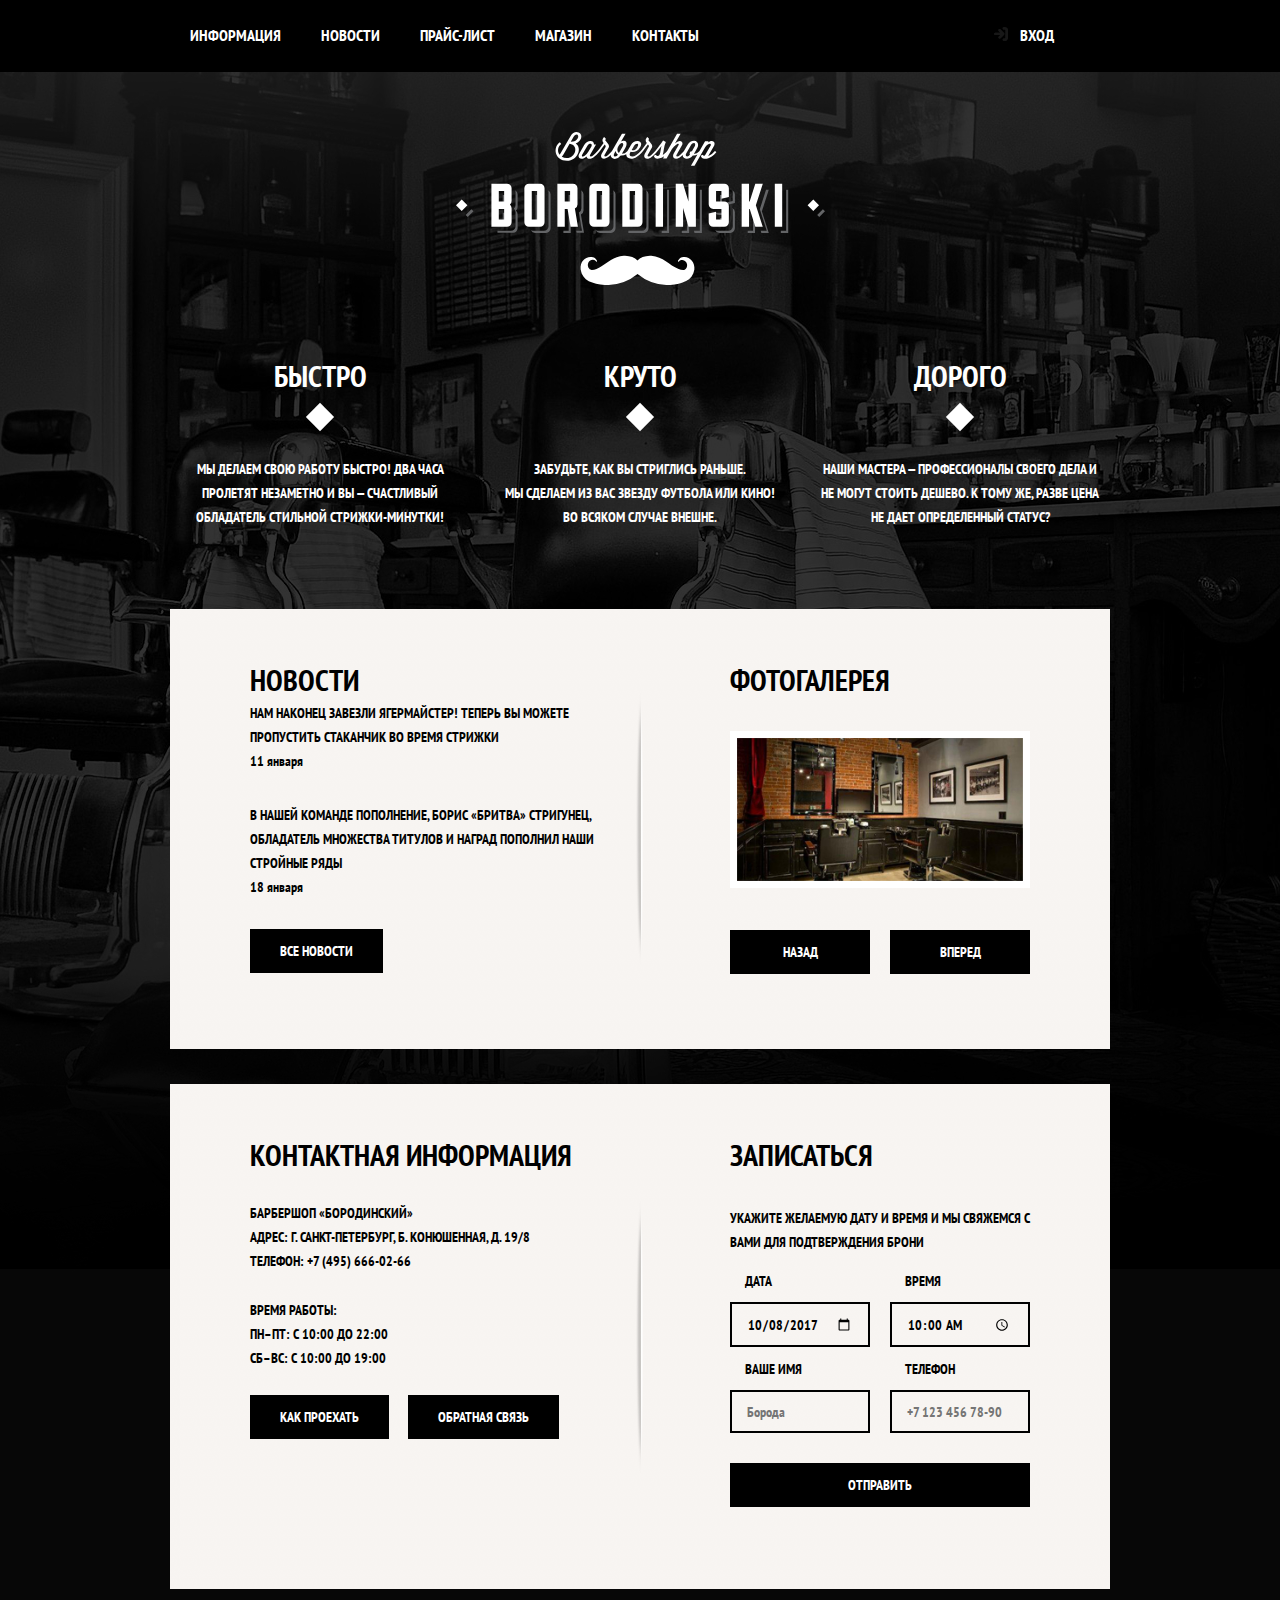
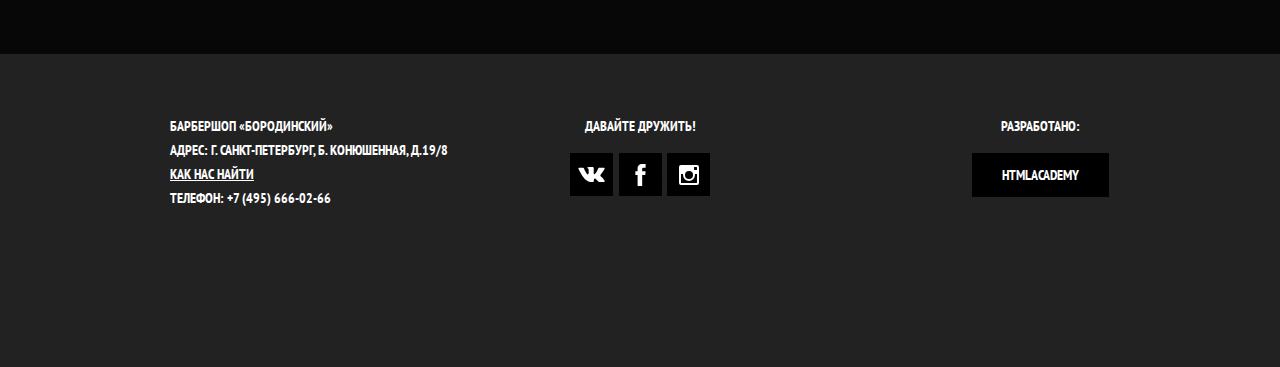
<file: index.html>
<!DOCTYPE html>
<html xmlns="http://www.w3.org/1999/xhtml" xml:lang="ru" lang="ru">
	<head>
		<meta charset="utf-8">
		<link rel="preconnect" href="https://fonts.googleapis.com"> 
 		<link rel="preconnect" href="https://fonts.gstatic.com" crossorigin> 
 		<link href="https://fonts.googleapis.com/css2?family=PT+Sans+Narrow:wght@700&display=swap" rel="stylesheet"> 
		<link rel="stylesheet" type="text/css" href="css/normalize-min.css">
		<link rel="stylesheet" type="text/css" href="css/style-min.css">
		<title>Барбершоп Бородинский</title>
	</head>
	<body>

		<header class="main-header">
			<nav class="main-navigation">
				<a class="main-header-logo">
					<img class="logo" src="img/svg/index-logo.svg" width="369" height="153">
				</a>
				<div class="main-navigation-wrapper">
					<div class="container">
						<ul class="page-navigation">
							<li><a href="info.html">Информация</a></li>
							<li><a href="news.html">Новости</a></li>
							<li><a href="price.html">Прайс-лист</a></li>
							<li><a href="shop.html">Магазин</a></li>
							<li><a href="contacts.html">Контакты</a></li>
						</ul>
						<ul class="user-navigation">
							<li><a class="login-link" href="login.html">Вход</a></li>
						</ul>
					</div>
				</div>
			</nav>
		</header>

		<main class="container">
			<h1 class="visually-hidden">Барбершоп &laquo;Бородинский&raquo;</h1>

			<section class="advantages">
				<h2 class="visually-hidden">Преимущества</h2>
				<ul class="advantages-list">
					<li class="advantages-item">
						<h3>Быстро</h3>
						<p>
							Мы делаем свою работу быстро! Два часа <br>пролетят незаметно и вы — счастливый <br>обладатель стильной стрижки-минутки!
						</p>
					</li>
					<li class="advantages-item">
						<h3>Круто</h3>
						<p>
							Забудьте, как вы стриглись раньше. <br>Мы сделаем из вас звезду футбола или кино! <br>Во всяком случае внешне.
						</p>
					</li>
					<li class="advantages-item">
						<h3>Дорого</h3>
						<p>
							Наши мастера — профессионалы своего дела и <br>не могут стоить дешево. К тому же, разве цена <br>не дает определенный статус?
						</p>
					</li>
				</ul>
			</section>
			
			<div class="index-columns">
				<section class="news">
					<h2>Новости</h2>
					<ul class="news-list">
						<li class="news-item">
							<p>
								Нам наконец завезли Ягермайстер! Теперь вы можете пропустить стаканчик во время стрижки
							</p>
							<time datetime="2022-01-11">11 января</time>
						</li>
						<li class="news-item">
							<p>
								В нашей команде пополнение, Борис &laquo;Бритва&raquo; Стригунец, обладатель множества титулов и наград пополнил наши стройные ряды
							</p>
							<time datetime="2022-01-18">18 января</time>
						</li>
					</ul>
					<a href="news.html" class="button">Все новости</a>
				</section>

				<section class="gallery">
					<h2>Фотогалерея</h2>
					<div class="gallery-container">
						<figure class="gallery-figure">
							<a href="#">
								<img class="gallery-img" src="img/photo.jpg" width="286" height="164" alt="Интерьер">
							</a>
						</figure>
						<button class="button gallery-button gallery-button-back" type="button">Назад</button>
						<button class="button gallery-button gallery-button-next" type="button">Вперед</button>
					</div>
				</section>
			</div>

			<div class="index-columns">
				<section class="contacts">
					<h2>Контактная информация</h2>
					<p>
						Барбершоп &laquo;Бородинский&raquo;<br />
						Адрес: г. Санкт-Петербург, Б. Конюшенная, д. 19/8<br />
						Телефон: +7 (495) 666-02-66
					</p>
					<p>
						Время работы:<br />
						Пн–Пт: с 10:00 до 22:00<br />
						Сб–Вс: с 10:00 до 19:00
					</p>
					<a class="button contacts-map" href="map.html">Как проехать</a>
					<a class="button contacts-contacts" href="contacts.html">Обратная связь</a>
				</section>

				<section class="enroll">
					<h2>Записаться</h2>
					<p class="enroll-info">
						Укажите желаемую дату и время и мы свяжемся с вами для подтверждения брони
					</p>
					<form action="https://echo.htmlacademy.ru" method="post">
						<div class="enroll-item">
							<label for="date-input">Дата</label>
								<input id="date-input" type="date" value="2017-10-08">
						</div>
						<div class="enroll-item">
							<label for="time-input">Время</label>
								<input id="time-input" type="time" value="10:00">
						</div>
						<div class="enroll-item">
							<label for="name-input">Ваше имя</label>
								<input id="name-input" type="text" placeholder="Борода">
						</div>
						<div class="enroll-item">
							<label for="tel-input">Телефон</label>
								<input id="tel-input" type="tel" placeholder="+7 123 456 78-90">
						</div>
						<button class="button enroll-button" type="submit">Отправить</button>
					</form>
				</section>
			</div>
			
		</main>

		<footer>
			<div class="container">
				<p class="footer-contacts">
					Барбершоп &laquo;Бородинский&raquo;<br>
					Адрес: г. Санкт-Петербург, Б. Конюшенная, д.19/8<br>
					<a href="map.html">Как нас найти</a><br>
					Телефон: +7 (495) 666-02-66
				</p>

				<div class="footer-social">
					<p>Давайте дружить!</p>
					<ul>
						<li><a class="social-button" href="#"><span class="visually-hidden">Вконтакте</span><svg xmlns="http://www.w3.org/2000/svg" width="27" height="15" viewBox="0 0 26.14 14.91"><path d="M26 13.47l-.09-.17a13.55 13.55 0 0 0-2.6-3q-.87-.83-1.1-1.12A1 1 0 0 1 22 8a10.27 10.27 0 0 1 1.22-1.78l.88-1.16q2.35-3.13 2-4L26 .94a.8.8 0 0 0-.4-.22 2.14 2.14 0 0 0-.87 0h-3.92a.51.51 0 0 0-.27 0h-.3a.6.6 0 0 0-.15.14.93.93 0 0 0-.14.24 22.22 22.22 0 0 1-1.46 3.06q-.5.84-.93 1.46a7 7 0 0 1-.71.91 4.94 4.94 0 0 1-.52.47q-.23.18-.35.15l-.23-.05a.9.9 0 0 1-.31-.33 1.49 1.49 0 0 1-.16-.53V1.6a3.14 3.14 0 0 0 0-.62 2.12 2.12 0 0 0-.14-.44.73.73 0 0 0-.28-.33 1.57 1.57 0 0 0-.46-.18A9 9 0 0 0 12.57 0a8.93 8.93 0 0 0-3.25.33 1.83 1.83 0 0 0-.52.41q-.25.3-.07.33a1.67 1.67 0 0 1 1.16.59l.08.16a2.6 2.6 0 0 1 .19.63 6.32 6.32 0 0 1 .12 1 10.59 10.59 0 0 1 0 1.7q-.07.71-.13 1.1a2.21 2.21 0 0 1-.18.64 2.69 2.69 0 0 1-.16.3l-.07.07a1 1 0 0 1-.37.07.86.86 0 0 1-.46-.19 3.27 3.27 0 0 1-.56-.52 7 7 0 0 1-.66-.93q-.37-.6-.76-1.42l-.22-.39q-.2-.38-.56-1.11t-.62-1.43A.9.9 0 0 0 5.2.9h-.07a.93.93 0 0 0-.22-.16A1.44 1.44 0 0 0 4.6.65L.87.68A1 1 0 0 0 .1.94L0 1a.44.44 0 0 0 0 .22 1.08 1.08 0 0 0 .08.37Q.9 3.53 1.86 5.31t1.66 2.87Q4.23 9.27 5 10.24t1 1.24l.37.41.34.33a8.06 8.06 0 0 0 1 .78 16.34 16.34 0 0 0 1.4.9 7.6 7.6 0 0 0 1.79.72 6.19 6.19 0 0 0 2 .22h1.57a1.08 1.08 0 0 0 .72-.3l.05-.07a.9.9 0 0 0 .1-.25 1.38 1.38 0 0 0 0-.37 4.48 4.48 0 0 1 .09-1.05 2.77 2.77 0 0 1 .23-.71 1.74 1.74 0 0 1 .29-.4 1.19 1.19 0 0 1 .23-.2h.11a.86.86 0 0 1 .77.21 4.52 4.52 0 0 1 .83.79q.39.47.93 1.05a6.41 6.41 0 0 0 1 .87l.27.16a3.31 3.31 0 0 0 .71.3 1.53 1.53 0 0 0 .76.07l3.48-.05a1.58 1.58 0 0 0 .8-.17.68.68 0 0 0 .34-.37 1.06 1.06 0 0 0 0-.46 1.71 1.71 0 0 0-.1-.36z" fill="#fff"/></svg></a></li>
						<li><a class="social-button" href="#"><span class="visually-hidden">Фейсбук</span><svg xmlns="http://www.w3.org/2000/svg" width="19" height="22" viewBox="0 0 10.15 21.74"><path d="M3.34 1.12A4.77 4.77 0 0 1 6.53 0h3.61v3.81H7.81a1.07 1.07 0 0 0-1.09.83v2.55h3.42c-.08 1.23-.24 2.45-.41 3.67h-3v10.87H2.21V10.86H0V7.21h2.19V3.66a3.83 3.83 0 0 1 1.15-2.54z" fill="#fff"/></svg></a></li>
						<li><a class="social-button" href="#"><span class="visually-hidden">Инстаграм</span><svg xmlns="http://www.w3.org/2000/svg" width="20" height="20" viewBox="0 0 20 20"><path d="M18 0H2a2 2 0 0 0-2 2v16a2 2 0 0 0 2 2h16a2 2 0 0 0 2-2V2a2 2 0 0 0-2-2zm-8 6a4 4 0 1 1-4 4 4 4 0 0 1 4-4zM2.5 18a.47.47 0 0 1-.5-.5V9h2.1a3.4 3.4 0 0 0-.1 1 6 6 0 1 0 12 0 3.4 3.4 0 0 0-.1-1H18v8.5a.47.47 0 0 1-.5.5zM18 4.5a.47.47 0 0 1-.5.5h-2a.47.47 0 0 1-.5-.5v-2a.47.47 0 0 1 .5-.5h2a.47.47 0 0 1 .5.5z" fill="#fff"/></svg></a></li>
					</ul>
				</div>

				<div class="footer-dev">
					<p>Разработано:</p>
					<a class="button" href="https://htmlacademy.ru">HTMLAcademy</a>
				</div>
			</div>
		</footer>

		<section class="modal modal-login">
			<button class="modal-close" type="button"><span class="visually-hidden">Закрыть</span></button>
			<h2>Личный кабинет</h2>
			<p class="modal-login-description">Введите пожалуйста свой логин и пароль.</p>
			<form class="login-form" action="https://echo.htmlacademy.ru" method="post">
				<p>
					<label class="visually-hidden" for="user-login">Логин</label>
					<input class="login-icon-user" type="text" name="login" id="user-login" placeholder="example@mail.ru">
				</p>
				<p>
					<label class="visually-hidden" for="user-password">Пароль</label>
					<input class="login-icon-password" type="password" name="password" id="user-password" placeholder="********">
				</p>
				<p class="login-help">
					<label class="login-checkbox-container"><input class="visually-hidden" type="checkbox" name="login-checkbox">
					<span class="checkbox-indicator"></span>запомните меня</label>
					<a class="restore" href="#">я забыл пароль!</a>
				</p>
				<button class="button" type="submit" name="submit">Войти</button>
			</form>
		</section>

		<section class="modal modal-map">
			<button class="modal-close" type="button"><span class="visually-hidden">Закрыть</span></button>
			<h2 class="visually-hidden">Как до нас добраться</h2>
			<iframe src="https://www.google.com/maps/embed?pb=!1m18!1m12!1m3!1d594.1906669860894!2d30.32260136364019!3d59.938593364547486!2m3!1f0!2f0!3f0!3m2!1i1024!2i768!4f13.1!3m3!1m2!1s0x4696310fca5ba729%3A0xea9c53d4493c879f!2z0JHQvtC70YzRiNCw0Y8g0JrQvtC90Y7RiNC10L3QvdCw0Y8g0YPQuy4sIDE5LCDQodCw0L3QutGCLdCf0LXRgtC10YDQsdGD0YDQsywgMTkxMTg2!5e0!3m2!1sru!2sru!4v1653017342931!5m2!1sru!2sru" width="780" height="568" style="border:0;" allowfullscreen="" loading="lazy" referrerpolicy="no-referrer-when-downgrade"></iframe>
			<img class="map" src="img/map.png" width="780" height="568" alt="Офис компании по адресу ул. Большая Конюшенная 19/8, Санкт-Петербург">
		</section>
		<script src="js/login-min.js"></script>
		<script src="js/map-min.js"></script>
	</body>
</html>
</file>
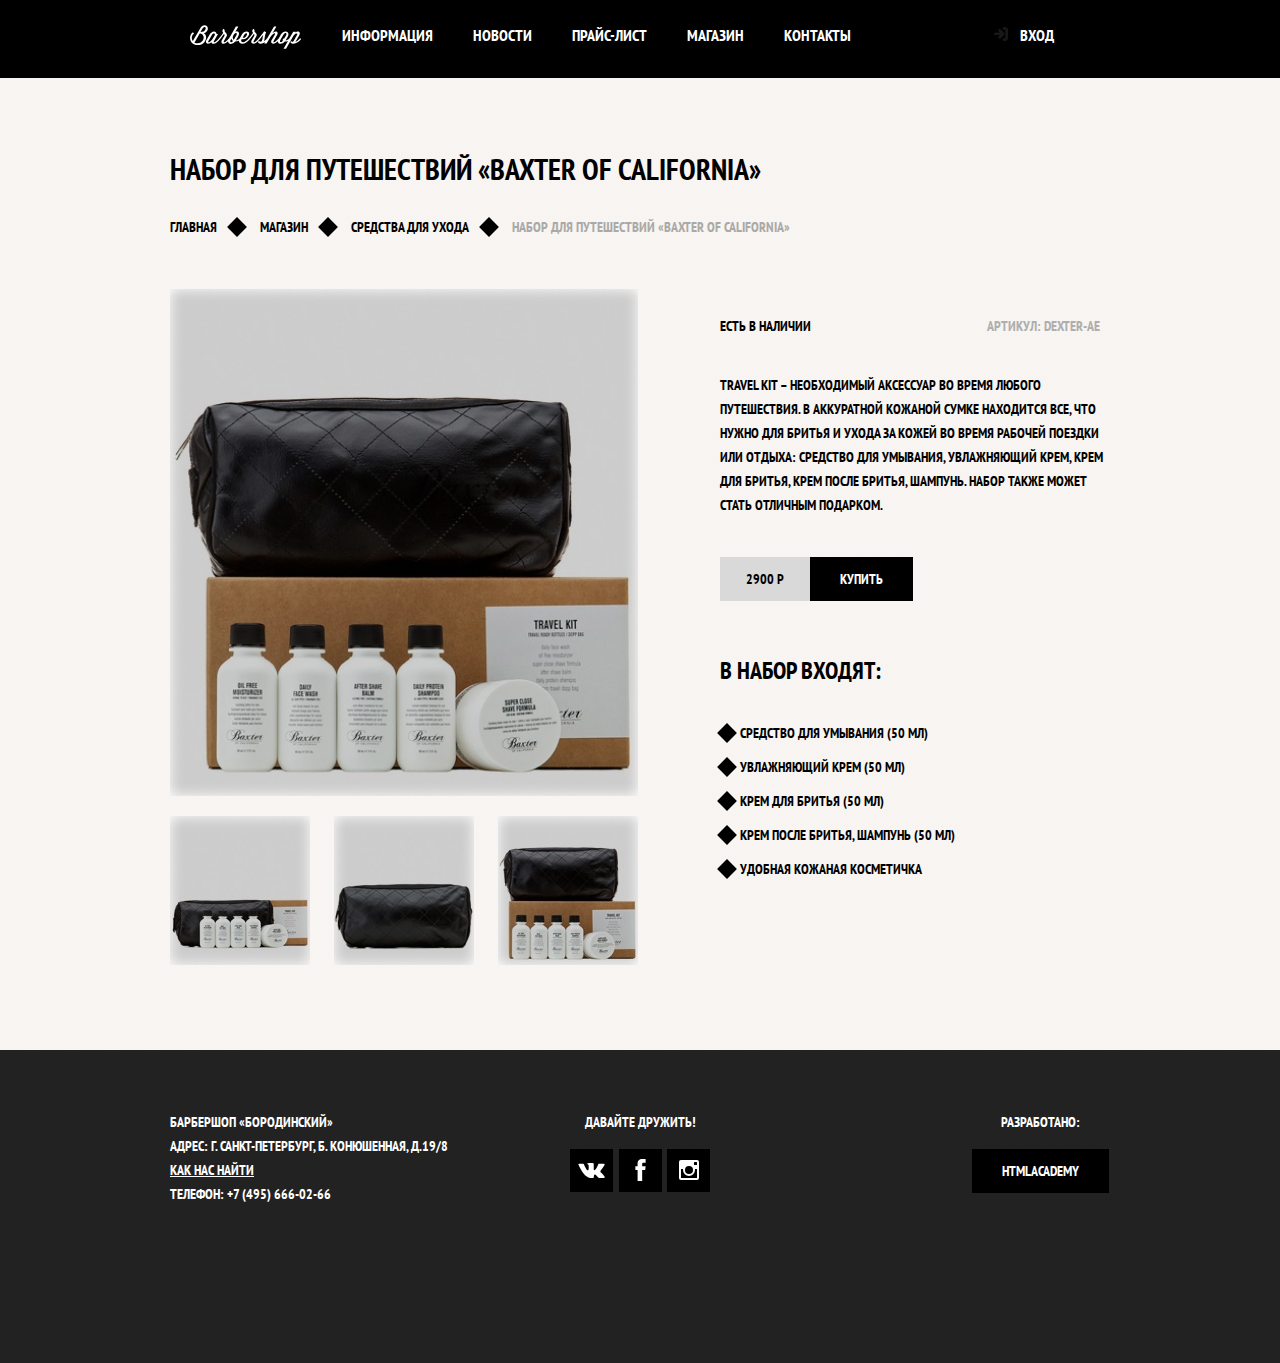
<file: item.html>
<!DOCTYPE html>
<html xmlns="http://www.w3.org/1999/xhtml" xml:lang="ru" lang="ru">
	<head>
		<meta charset="utf-8">
		<link rel="preconnect" href="https://fonts.googleapis.com"> 
 		<link rel="preconnect" href="https://fonts.gstatic.com" crossorigin> 
 		<link href="https://fonts.googleapis.com/css2?family=PT+Sans+Narrow:wght@700&display=swap" rel="stylesheet"> 
		<link rel="stylesheet" type="text/css" href="css/normalize-min.css">
		<link rel="stylesheet" type="text/css" href="css/style-min.css">
		<title>Барбершоп Бородинский</title>
	</head>
	<body class="inner-page">

		<header class="inner-header">
			<nav class="shop-navigation">
				<div class="shop-navigation-wrapper">
					<div class="container">
						<ul class="shop-page-navigation">
							<li><a href="index.html"><img src="img/svg/logo-small.svg"></a></li>
							<li><a href="info.html">Информация</a></li>
							<li><a href="news.html">Новости</a></li>
							<li><a href="price.html">Прайс-лист</a></li>
							<li><a href="shop.html">Магазин</a></li>
							<li><a href="contacts.html">Контакты</a></li>
						</ul>
						<ul class="user-navigation">
							<li><a class="login-link" href="login.html">Вход</a></li>
						</ul>
					</div>
				</div>
			</nav>
		</header>

		<h1 class="visually-hidden">Описание товара Набор для путешествий &laquo;Baxter of California&raquo;</h1>
		<div class="container shop-small-navigation">
			<h2>Набор для путешествий «Baxter of California»</h2>
			<p>Главная</p>
			<p>Магазин</p>
			<p>Средства для ухода</p>
			<span>Набор для путешествий «Baxter of California»</span>
		</div>

		<main class="container">

			<div class="item-container">

				<div class="item-photo-container">
				
					<img class="item-photo item-photo1" src="img/goods/kit1.jpg" width="460" height="498">
					<div class="item-photo-container">
						<img class="item-photo" src="img/goods/kit2.jpg" width="140" height="149">
						<img class="item-photo" src="img/goods/kit3.jpg" width="140" height="149">
						<img class="item-photo" src="img/goods/kit4.jpg" width="140" height="149">
					</div>

				</div>

				<div class="item-description">
					<div class="exist-articul">
						<p>Есть в наличии</p>
						<p class="articul">Артикул: dexter-ae</p>
					</div>
					<p class="item-description-full">Travel Kit – необходимый аксессуар во время любого
					путешествия. В аккуратной кожаной сумке находится все, что нужно для бритья и ухода за кожей во время рабочей поездки 
					или отдыха: средство для умывания, увлажняющий крем, крем 
					для бритья, крем после бритья, шампунь. Набор также может 
					стать отличным подарком.</p>
					<div class="good-price-n-button">
						<span class="price">2900 р</span><button class="button">Купить</button>
					</div>

					<h3 class="item-list-input-subtitle">В набор входят:</h3>
					<ul class="item-list-input">
						<li>Средство для умывания (50 мл)</li>
						<li>Увлажняющий крем (50 мл)</li>
						<li>Крем для бритья (50 мл)</li>
						<li>Крем после бритья, шампунь (50 мл)</li>
						<li>Удобная кожаная косметичка</li>
					</ul>
				</div>
			</div>

		</main>

		<footer>
			<div class="container">
				<p class="footer-contacts">
					Барбершоп &laquo;Бородинский&raquo;<br>
					Адрес: г. Санкт-Петербург, Б. Конюшенная, д.19/8<br>
					<a href="map.html">Как нас найти</a><br>
					Телефон: +7 (495) 666-02-66
				</p>

				<div class="footer-social">
					<p>Давайте дружить!</p>
					<ul>
						<li><a class="social-button" href="#"><span class="visually-hidden">Вконтакте</span><svg xmlns="http://www.w3.org/2000/svg" width="27" height="15" viewBox="0 0 26.14 14.91"><path d="M26 13.47l-.09-.17a13.55 13.55 0 0 0-2.6-3q-.87-.83-1.1-1.12A1 1 0 0 1 22 8a10.27 10.27 0 0 1 1.22-1.78l.88-1.16q2.35-3.13 2-4L26 .94a.8.8 0 0 0-.4-.22 2.14 2.14 0 0 0-.87 0h-3.92a.51.51 0 0 0-.27 0h-.3a.6.6 0 0 0-.15.14.93.93 0 0 0-.14.24 22.22 22.22 0 0 1-1.46 3.06q-.5.84-.93 1.46a7 7 0 0 1-.71.91 4.94 4.94 0 0 1-.52.47q-.23.18-.35.15l-.23-.05a.9.9 0 0 1-.31-.33 1.49 1.49 0 0 1-.16-.53V1.6a3.14 3.14 0 0 0 0-.62 2.12 2.12 0 0 0-.14-.44.73.73 0 0 0-.28-.33 1.57 1.57 0 0 0-.46-.18A9 9 0 0 0 12.57 0a8.93 8.93 0 0 0-3.25.33 1.83 1.83 0 0 0-.52.41q-.25.3-.07.33a1.67 1.67 0 0 1 1.16.59l.08.16a2.6 2.6 0 0 1 .19.63 6.32 6.32 0 0 1 .12 1 10.59 10.59 0 0 1 0 1.7q-.07.71-.13 1.1a2.21 2.21 0 0 1-.18.64 2.69 2.69 0 0 1-.16.3l-.07.07a1 1 0 0 1-.37.07.86.86 0 0 1-.46-.19 3.27 3.27 0 0 1-.56-.52 7 7 0 0 1-.66-.93q-.37-.6-.76-1.42l-.22-.39q-.2-.38-.56-1.11t-.62-1.43A.9.9 0 0 0 5.2.9h-.07a.93.93 0 0 0-.22-.16A1.44 1.44 0 0 0 4.6.65L.87.68A1 1 0 0 0 .1.94L0 1a.44.44 0 0 0 0 .22 1.08 1.08 0 0 0 .08.37Q.9 3.53 1.86 5.31t1.66 2.87Q4.23 9.27 5 10.24t1 1.24l.37.41.34.33a8.06 8.06 0 0 0 1 .78 16.34 16.34 0 0 0 1.4.9 7.6 7.6 0 0 0 1.79.72 6.19 6.19 0 0 0 2 .22h1.57a1.08 1.08 0 0 0 .72-.3l.05-.07a.9.9 0 0 0 .1-.25 1.38 1.38 0 0 0 0-.37 4.48 4.48 0 0 1 .09-1.05 2.77 2.77 0 0 1 .23-.71 1.74 1.74 0 0 1 .29-.4 1.19 1.19 0 0 1 .23-.2h.11a.86.86 0 0 1 .77.21 4.52 4.52 0 0 1 .83.79q.39.47.93 1.05a6.41 6.41 0 0 0 1 .87l.27.16a3.31 3.31 0 0 0 .71.3 1.53 1.53 0 0 0 .76.07l3.48-.05a1.58 1.58 0 0 0 .8-.17.68.68 0 0 0 .34-.37 1.06 1.06 0 0 0 0-.46 1.71 1.71 0 0 0-.1-.36z" fill="#fff"/></svg></a></li>
						<li><a class="social-button" href="#"><span class="visually-hidden">Фейсбук</span><svg xmlns="http://www.w3.org/2000/svg" width="19" height="22" viewBox="0 0 10.15 21.74"><path d="M3.34 1.12A4.77 4.77 0 0 1 6.53 0h3.61v3.81H7.81a1.07 1.07 0 0 0-1.09.83v2.55h3.42c-.08 1.23-.24 2.45-.41 3.67h-3v10.87H2.21V10.86H0V7.21h2.19V3.66a3.83 3.83 0 0 1 1.15-2.54z" fill="#fff"/></svg></a></li>
						<li><a class="social-button" href="#"><span class="visually-hidden">Инстаграм</span><svg xmlns="http://www.w3.org/2000/svg" width="20" height="20" viewBox="0 0 20 20"><path d="M18 0H2a2 2 0 0 0-2 2v16a2 2 0 0 0 2 2h16a2 2 0 0 0 2-2V2a2 2 0 0 0-2-2zm-8 6a4 4 0 1 1-4 4 4 4 0 0 1 4-4zM2.5 18a.47.47 0 0 1-.5-.5V9h2.1a3.4 3.4 0 0 0-.1 1 6 6 0 1 0 12 0 3.4 3.4 0 0 0-.1-1H18v8.5a.47.47 0 0 1-.5.5zM18 4.5a.47.47 0 0 1-.5.5h-2a.47.47 0 0 1-.5-.5v-2a.47.47 0 0 1 .5-.5h2a.47.47 0 0 1 .5.5z" fill="#fff"/></svg></a></li>
					</ul>
				</div>

				<div class="footer-dev">
					<p>Разработано:</p>
					<a class="button" href="https://htmlacademy.ru">HTMLAcademy</a>
				</div>
			</div>
		</footer>

	</body>
</html>
</file>
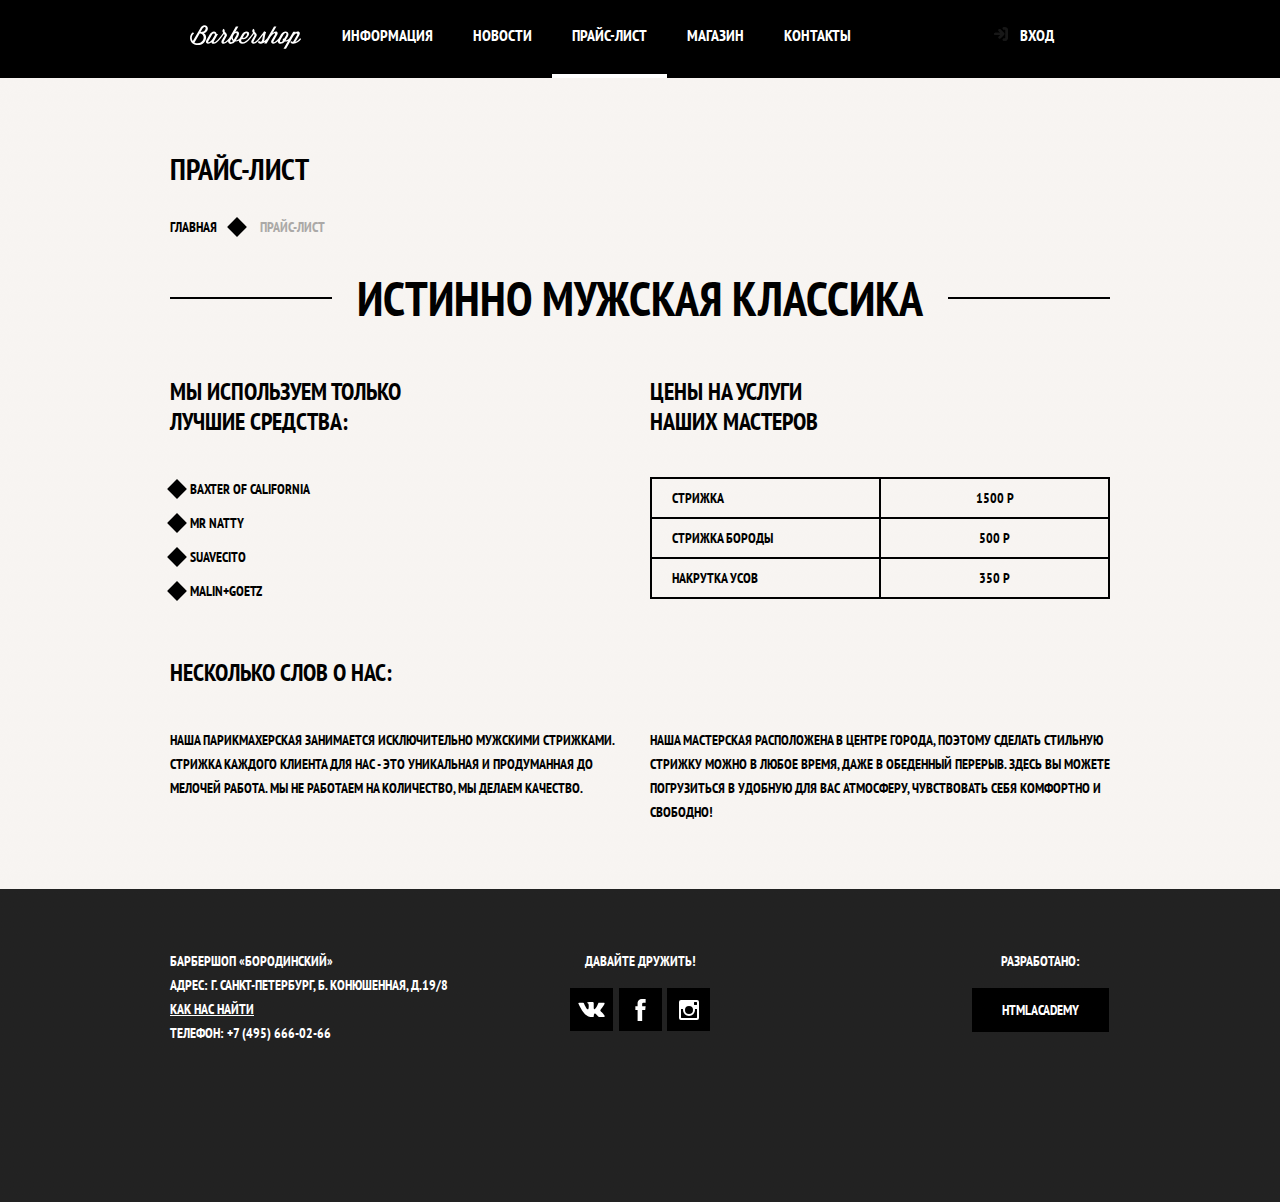
<file: price.html>
<!DOCTYPE html>
<html xmlns="http://www.w3.org/1999/xhtml" xml:lang="ru" lang="ru">
	<head>
		<meta charset="utf-8">
		<link rel="preconnect" href="https://fonts.googleapis.com"> 
 		<link rel="preconnect" href="https://fonts.gstatic.com" crossorigin> 
 		<link href="https://fonts.googleapis.com/css2?family=PT+Sans+Narrow:wght@700&display=swap" rel="stylesheet"> 
		<link rel="stylesheet" type="text/css" href="css/normalize-min.css">
		<link rel="stylesheet" type="text/css" href="css/style-min.css">
		<title>Барбершоп Бородинский</title>
	</head>
	<body class="inner-page">

		<header class="inner-header">
			<nav class="shop-navigation">
				<div class="shop-navigation-wrapper">
					<div class="container">
						<ul class="shop-page-navigation">
							<li><a href="index.html"><img src="img/svg/logo-small.svg"></a></li>
							<li><a href="info.html">Информация</a></li>
							<li><a href="news.html">Новости</a></li>
							<li class="shop-navigation-current"><a href="price.html">Прайс-лист</a></li>
							<li><a href="shop.html">Магазин</a></li>
							<li><a href="contacts.html">Контакты</a></li>
						</ul>
						<ul class="user-navigation">
							<li><a class="login-link" href="login.html">Вход</a></li>
						</ul>
					</div>
				</div>
			</nav>
		</header>

		<h1 class="visually-hidden">Прайс-лист Барбершопа &laquo;Бородинский&raquo;</h1>
		<div class="container shop-small-navigation">
			<h2>Прайс-лист</h2>
			<p>Главная</p>
			<span>Прайс-лист</span>
		</div>

		<main class="container">

				<h2 class="price-title">Истинно мужская классика</h2>

			<div class="price-wrapper">
				<div class="price-wrapper-left">

					<p class="price-subtitle">Мы используем только <br>лучшие средства:</p>
					<ul class="price-manufactures">
						<li>Baxter of California</li>
						<li>Mr Natty</li>
						<li>Suavecito</li>
						<li>Malin+Goetz</li>
					</ul>

				</div>

				<div class="price-wrapper-right">

					<p class="price-subtitle">Цены на услуги <br>наших мастеров</p>
					<table>
						<tr>
							<td>Стрижка</td>
							<td>1500 р</td>
						</tr>
						<tr>
							<td>Стрижка бороды</td>
							<td>500 р</td>
						</tr>
						<tr>
							<td>Накрутка усов</td>
							<td>350 р</td>
						</tr>
					</table>

		 		</div>
		 	</div>

		 	<div class="price-wrapper-next">
		 		<p class="price-subtitle">Несколько слов о нас:</p>
		 		<div class="price-wrapper-left">
					<p>Наша парикмахерская занимается исключительно мужскими стрижками. Стрижка каждого клиента для нас - это уникальная и продуманная до мелочей работа. Мы не работаем на количество, мы делаем качество.</p>
		 		</div>

		 		<div class="price-wrapper-right">
		 			<p>Наша мастерская расположена в центре города, поэтому 
					сделать стильную стрижку можно в любое время, даже в
		 			обеденный перерыв. Здесь вы можете погрузиться в удобную
		 			для вас атмосферу, чувствовать себя комфортно и свободно!</p>
		 		</div>

		 	</div>
		</main>

		<footer>
			<div class="container">
				<p class="footer-contacts">
					Барбершоп &laquo;Бородинский&raquo;<br>
					Адрес: г. Санкт-Петербург, Б. Конюшенная, д.19/8<br>
					<a href="map.html">Как нас найти</a><br>
					Телефон: +7 (495) 666-02-66
				</p>

				<div class="footer-social">
					<p>Давайте дружить!</p>
					<ul>
						<li><a class="social-button" href="#"><span class="visually-hidden">Вконтакте</span><svg xmlns="http://www.w3.org/2000/svg" width="27" height="15" viewBox="0 0 26.14 14.91"><path d="M26 13.47l-.09-.17a13.55 13.55 0 0 0-2.6-3q-.87-.83-1.1-1.12A1 1 0 0 1 22 8a10.27 10.27 0 0 1 1.22-1.78l.88-1.16q2.35-3.13 2-4L26 .94a.8.8 0 0 0-.4-.22 2.14 2.14 0 0 0-.87 0h-3.92a.51.51 0 0 0-.27 0h-.3a.6.6 0 0 0-.15.14.93.93 0 0 0-.14.24 22.22 22.22 0 0 1-1.46 3.06q-.5.84-.93 1.46a7 7 0 0 1-.71.91 4.94 4.94 0 0 1-.52.47q-.23.18-.35.15l-.23-.05a.9.9 0 0 1-.31-.33 1.49 1.49 0 0 1-.16-.53V1.6a3.14 3.14 0 0 0 0-.62 2.12 2.12 0 0 0-.14-.44.73.73 0 0 0-.28-.33 1.57 1.57 0 0 0-.46-.18A9 9 0 0 0 12.57 0a8.93 8.93 0 0 0-3.25.33 1.83 1.83 0 0 0-.52.41q-.25.3-.07.33a1.67 1.67 0 0 1 1.16.59l.08.16a2.6 2.6 0 0 1 .19.63 6.32 6.32 0 0 1 .12 1 10.59 10.59 0 0 1 0 1.7q-.07.71-.13 1.1a2.21 2.21 0 0 1-.18.64 2.69 2.69 0 0 1-.16.3l-.07.07a1 1 0 0 1-.37.07.86.86 0 0 1-.46-.19 3.27 3.27 0 0 1-.56-.52 7 7 0 0 1-.66-.93q-.37-.6-.76-1.42l-.22-.39q-.2-.38-.56-1.11t-.62-1.43A.9.9 0 0 0 5.2.9h-.07a.93.93 0 0 0-.22-.16A1.44 1.44 0 0 0 4.6.65L.87.68A1 1 0 0 0 .1.94L0 1a.44.44 0 0 0 0 .22 1.08 1.08 0 0 0 .08.37Q.9 3.53 1.86 5.31t1.66 2.87Q4.23 9.27 5 10.24t1 1.24l.37.41.34.33a8.06 8.06 0 0 0 1 .78 16.34 16.34 0 0 0 1.4.9 7.6 7.6 0 0 0 1.79.72 6.19 6.19 0 0 0 2 .22h1.57a1.08 1.08 0 0 0 .72-.3l.05-.07a.9.9 0 0 0 .1-.25 1.38 1.38 0 0 0 0-.37 4.48 4.48 0 0 1 .09-1.05 2.77 2.77 0 0 1 .23-.71 1.74 1.74 0 0 1 .29-.4 1.19 1.19 0 0 1 .23-.2h.11a.86.86 0 0 1 .77.21 4.52 4.52 0 0 1 .83.79q.39.47.93 1.05a6.41 6.41 0 0 0 1 .87l.27.16a3.31 3.31 0 0 0 .71.3 1.53 1.53 0 0 0 .76.07l3.48-.05a1.58 1.58 0 0 0 .8-.17.68.68 0 0 0 .34-.37 1.06 1.06 0 0 0 0-.46 1.71 1.71 0 0 0-.1-.36z" fill="#fff"/></svg></a></li>
						<li><a class="social-button" href="#"><span class="visually-hidden">Фейсбук</span><svg xmlns="http://www.w3.org/2000/svg" width="19" height="22" viewBox="0 0 10.15 21.74"><path d="M3.34 1.12A4.77 4.77 0 0 1 6.53 0h3.61v3.81H7.81a1.07 1.07 0 0 0-1.09.83v2.55h3.42c-.08 1.23-.24 2.45-.41 3.67h-3v10.87H2.21V10.86H0V7.21h2.19V3.66a3.83 3.83 0 0 1 1.15-2.54z" fill="#fff"/></svg></a></li>
						<li><a class="social-button" href="#"><span class="visually-hidden">Инстаграм</span><svg xmlns="http://www.w3.org/2000/svg" width="20" height="20" viewBox="0 0 20 20"><path d="M18 0H2a2 2 0 0 0-2 2v16a2 2 0 0 0 2 2h16a2 2 0 0 0 2-2V2a2 2 0 0 0-2-2zm-8 6a4 4 0 1 1-4 4 4 4 0 0 1 4-4zM2.5 18a.47.47 0 0 1-.5-.5V9h2.1a3.4 3.4 0 0 0-.1 1 6 6 0 1 0 12 0 3.4 3.4 0 0 0-.1-1H18v8.5a.47.47 0 0 1-.5.5zM18 4.5a.47.47 0 0 1-.5.5h-2a.47.47 0 0 1-.5-.5v-2a.47.47 0 0 1 .5-.5h2a.47.47 0 0 1 .5.5z" fill="#fff"/></svg></a></li>
					</ul>
				</div>

				<div class="footer-dev">
					<p>Разработано:</p>
					<a class="button" href="https://htmlacademy.ru">HTMLAcademy</a>
				</div>
			</div>
		</footer>
		
	</body>
</html>
</file>
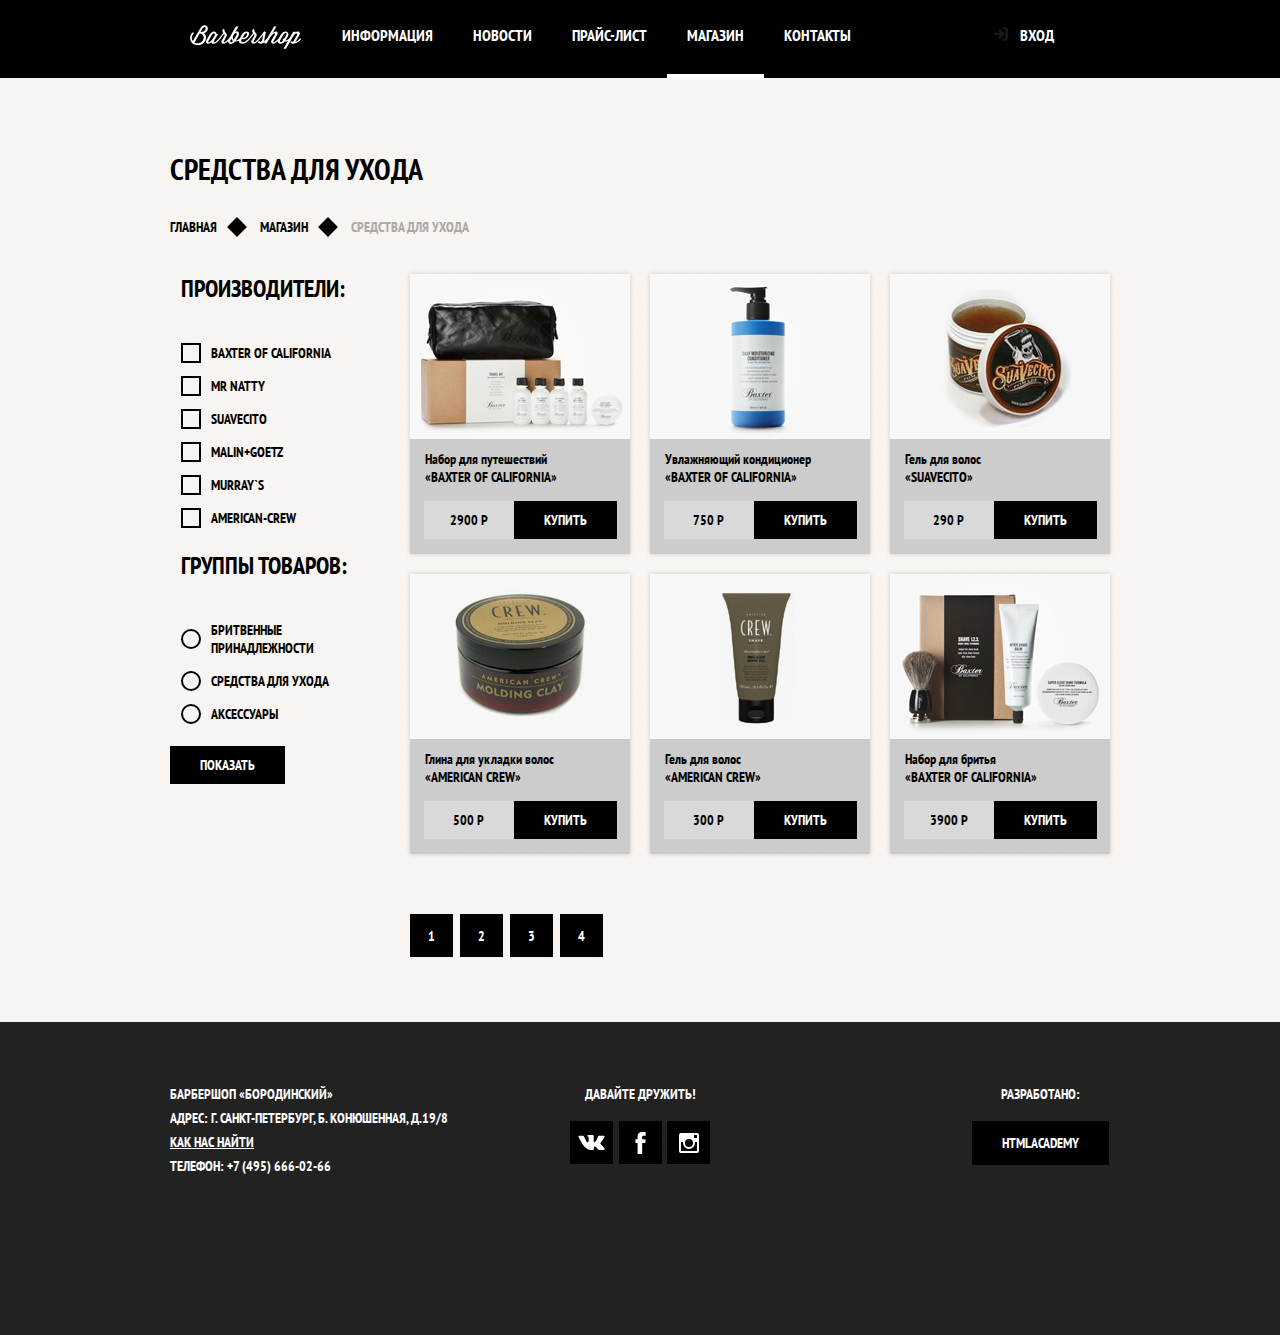
<file: shop.html>
<!DOCTYPE html>
<html xmlns="http://www.w3.org/1999/xhtml" xml:lang="ru" lang="ru">
	<head>
		<meta charset="utf-8">
		<link rel="preconnect" href="https://fonts.googleapis.com"> 
 		<link rel="preconnect" href="https://fonts.gstatic.com" crossorigin> 
 		<link href="https://fonts.googleapis.com/css2?family=PT+Sans+Narrow:wght@700&display=swap" rel="stylesheet"> 
		<link rel="stylesheet" type="text/css" href="css/normalize-min.css">
		<link rel="stylesheet" type="text/css" href="css/style-min.css">
		<title>Барбершоп Бородинский</title>
	</head>
	<body class="inner-page">

		<header class="inner-header">
			<nav class="shop-navigation">
				<div class="shop-navigation-wrapper">
					<div class="container">
						<ul class="shop-page-navigation">
							<li><a href="index.html"><img src="img/svg/logo-small.svg"></a></li>
							<li><a href="info.html">Информация</a></li>
							<li><a href="news.html">Новости</a></li>
							<li><a href="price.html">Прайс-лист</a></li>
							<li class="shop-navigation-current"><a href="shop.html">Магазин</a></li>
							<li><a href="contacts.html">Контакты</a></li>
						</ul>
						<ul class="user-navigation">
							<li><a class="login-link" href="login.html">Вход</a></li>
						</ul>
					</div>
				</div>
			</nav>
		</header>

		<h1 class="visually-hidden">Магазин Барбершопа &laquo;Бородинский&raquo;</h1>
		<div class="container shop-small-navigation">
			<h2>Средства для ухода</h2>
			<p>Главная</p>
			<p>Магазин</p>
			<span>Средства для ухода</span>
		</div>

		<div class="container shop-wrapper">
			<aside class="shop-left-column">
				<fieldset>
					<legend>Производители:</legend>
					<ul>
						<li><label class="shop-checkbox-container"><input class="visually-hidden" type="checkbox" name="baxter-of-california"><span class="checkbox-indicator"></span>Baxter of California</label></li>
						<li><label class="shop-checkbox-container"><input class="visually-hidden" type="checkbox" name="mr-natty"><span class="checkbox-indicator"></span>Mr Natty</label></li>
						<li><label class="shop-checkbox-container"><input class="visually-hidden" type="checkbox" name="suavecito"><span class="checkbox-indicator"></span>Suavecito</label></li>
						<li><label class="shop-checkbox-container"><input class="visually-hidden" type="checkbox" name="malin-goetz"><span class="checkbox-indicator"></span>Malin+Goetz</label></li>
						<li><label class="shop-checkbox-container"><input class="visually-hidden" type="checkbox" name="murrays"><span class="checkbox-indicator"></span>Murray`s</label></li>
						<li><label class="shop-checkbox-container"><input class="visually-hidden" type="checkbox" name="american-crew"><span class="checkbox-indicator"></span>American-Crew</label></li>
					</ul>
				</fieldset>
				<fieldset>
					<legend>Группы товаров:</legend>
					<ul>
						<li><label class="shop-radio-container"><input class="visually-hidden" type="radio" name="goods" value="shave"><span class="radio-indicator"></span>Бритвенные принадлежности</label></li>
						<li><label class="shop-radio-container"><input class="visually-hidden" type="radio" name="goods" value="care"><span class="radio-indicator"></span>Средства для ухода</label></li>
						<li><label class="shop-radio-container"><input class="visually-hidden" type="radio" name="goods" value="acessoires"><span class="radio-indicator"></span>Аксессуары</label></li>
					</ul>
				</fieldset>
				<a class="button" href="#">Показать</a>

			</aside>

			<main>
				<div class="good-container">
					<div class="good">
						<img class="good-photo" src="img/goods/good1.jpg" width="220" height="165" alt="Набор для путешествий «BAXTER OF CALIFORNIA»">
						<p>Набор для путешествий <br>«BAXTER OF CALIFORNIA»</p>
						<div class="good-price-n-button">
							<span class="price">2900 р</span><a class="button" href="item.html">Купить</a>
						</div>
					</div>

					<div class="good">
						<img class="good-photo" src="img/goods/good2.jpg" width="220" height="165" alt="Увлажняющий кондиционер «BAXTER OF CALIFORNIA»">
						<p>Увлажняющий кондиционер <br>«BAXTER OF CALIFORNIA»</p>
						<div class="good-price-n-button">
							<span class="price">750 р</span><a class="button" href="#">Купить</a>
						</div>
					</div>

					<div class="good">
						<img class="good-photo" src="img/goods/good3.jpg" width="220" height="165" alt="Гель для волос «SUAVECITO»">
						<p>Гель для волос <br>«SUAVECITO»</p>
						<div class="good-price-n-button">
							<span class="price">290 р</span><a class="button" href="#">Купить</a>
						</div>
					</div>

					<div class="good">
						<img class="good-photo" src="img/goods/good4.jpg" width="220" height="165" alt="Глина для укладки волос «AMERICAN CREW»">
						<p>Глина для укладки волос <br>«AMERICAN CREW»</p>
						<div class="good-price-n-button">
							<span class="price">500 р</span><a class="button" href="#">Купить</a>
						</div>
					</div>

					<div class="good">
						<img class="good-photo" src="img/goods/good5.jpg" width="220" height="165" alt="Гель для волос «AMERICAN CREW»">
						<p>Гель для волос <br>«AMERICAN CREW»</p>
						<div class="good-price-n-button">
							<span class="price">300 р</span><a class="button" href="#">Купить</a>
						</div>
					</div>

					<div class="good">
						<img class="good-photo" src="img/goods/good6.jpg" width="220" height="165" alt="Набор для бритья «BAXTER OF CALIFORNIA»">
						<p>Набор для бритья <br>«BAXTER OF CALIFORNIA»</p>
						<div class="good-price-n-button">
							<span class="price">3900 р</span><a class="button" href="#">Купить</a>
						</div>
					</div>
				</div>

				<ul class="page">
					<li><a class="button page-button" href="#">1</a></li>
					<li><a class="button page-button" href="#">2</a></li>
					<li><a class="button page-button" href="#">3</a></li>
					<li><a class="button page-button" href="#">4</a></li>
				</ul>

				
			</main>
		</div>

		<footer>
			<div class="container">
				<p class="footer-contacts">
					Барбершоп &laquo;Бородинский&raquo;<br>
					Адрес: г. Санкт-Петербург, Б. Конюшенная, д.19/8<br>
					<a href="map.html">Как нас найти</a><br>
					Телефон: +7 (495) 666-02-66
				</p>

				<div class="footer-social">
					<p>Давайте дружить!</p>
					<ul>
						<li><a class="social-button" href="#"><span class="visually-hidden">Вконтакте</span><svg xmlns="http://www.w3.org/2000/svg" width="27" height="15" viewBox="0 0 26.14 14.91"><path d="M26 13.47l-.09-.17a13.55 13.55 0 0 0-2.6-3q-.87-.83-1.1-1.12A1 1 0 0 1 22 8a10.27 10.27 0 0 1 1.22-1.78l.88-1.16q2.35-3.13 2-4L26 .94a.8.8 0 0 0-.4-.22 2.14 2.14 0 0 0-.87 0h-3.92a.51.51 0 0 0-.27 0h-.3a.6.6 0 0 0-.15.14.93.93 0 0 0-.14.24 22.22 22.22 0 0 1-1.46 3.06q-.5.84-.93 1.46a7 7 0 0 1-.71.91 4.94 4.94 0 0 1-.52.47q-.23.18-.35.15l-.23-.05a.9.9 0 0 1-.31-.33 1.49 1.49 0 0 1-.16-.53V1.6a3.14 3.14 0 0 0 0-.62 2.12 2.12 0 0 0-.14-.44.73.73 0 0 0-.28-.33 1.57 1.57 0 0 0-.46-.18A9 9 0 0 0 12.57 0a8.93 8.93 0 0 0-3.25.33 1.83 1.83 0 0 0-.52.41q-.25.3-.07.33a1.67 1.67 0 0 1 1.16.59l.08.16a2.6 2.6 0 0 1 .19.63 6.32 6.32 0 0 1 .12 1 10.59 10.59 0 0 1 0 1.7q-.07.71-.13 1.1a2.21 2.21 0 0 1-.18.64 2.69 2.69 0 0 1-.16.3l-.07.07a1 1 0 0 1-.37.07.86.86 0 0 1-.46-.19 3.27 3.27 0 0 1-.56-.52 7 7 0 0 1-.66-.93q-.37-.6-.76-1.42l-.22-.39q-.2-.38-.56-1.11t-.62-1.43A.9.9 0 0 0 5.2.9h-.07a.93.93 0 0 0-.22-.16A1.44 1.44 0 0 0 4.6.65L.87.68A1 1 0 0 0 .1.94L0 1a.44.44 0 0 0 0 .22 1.08 1.08 0 0 0 .08.37Q.9 3.53 1.86 5.31t1.66 2.87Q4.23 9.27 5 10.24t1 1.24l.37.41.34.33a8.06 8.06 0 0 0 1 .78 16.34 16.34 0 0 0 1.4.9 7.6 7.6 0 0 0 1.79.72 6.19 6.19 0 0 0 2 .22h1.57a1.08 1.08 0 0 0 .72-.3l.05-.07a.9.9 0 0 0 .1-.25 1.38 1.38 0 0 0 0-.37 4.48 4.48 0 0 1 .09-1.05 2.77 2.77 0 0 1 .23-.71 1.74 1.74 0 0 1 .29-.4 1.19 1.19 0 0 1 .23-.2h.11a.86.86 0 0 1 .77.21 4.52 4.52 0 0 1 .83.79q.39.47.93 1.05a6.41 6.41 0 0 0 1 .87l.27.16a3.31 3.31 0 0 0 .71.3 1.53 1.53 0 0 0 .76.07l3.48-.05a1.58 1.58 0 0 0 .8-.17.68.68 0 0 0 .34-.37 1.06 1.06 0 0 0 0-.46 1.71 1.71 0 0 0-.1-.36z" fill="#fff"/></svg></a></li>
						<li><a class="social-button" href="#"><span class="visually-hidden">Фейсбук</span><svg xmlns="http://www.w3.org/2000/svg" width="19" height="22" viewBox="0 0 10.15 21.74"><path d="M3.34 1.12A4.77 4.77 0 0 1 6.53 0h3.61v3.81H7.81a1.07 1.07 0 0 0-1.09.83v2.55h3.42c-.08 1.23-.24 2.45-.41 3.67h-3v10.87H2.21V10.86H0V7.21h2.19V3.66a3.83 3.83 0 0 1 1.15-2.54z" fill="#fff"/></svg></a></li>
						<li><a class="social-button" href="#"><span class="visually-hidden">Инстаграм</span><svg xmlns="http://www.w3.org/2000/svg" width="20" height="20" viewBox="0 0 20 20"><path d="M18 0H2a2 2 0 0 0-2 2v16a2 2 0 0 0 2 2h16a2 2 0 0 0 2-2V2a2 2 0 0 0-2-2zm-8 6a4 4 0 1 1-4 4 4 4 0 0 1 4-4zM2.5 18a.47.47 0 0 1-.5-.5V9h2.1a3.4 3.4 0 0 0-.1 1 6 6 0 1 0 12 0 3.4 3.4 0 0 0-.1-1H18v8.5a.47.47 0 0 1-.5.5zM18 4.5a.47.47 0 0 1-.5.5h-2a.47.47 0 0 1-.5-.5v-2a.47.47 0 0 1 .5-.5h2a.47.47 0 0 1 .5.5z" fill="#fff"/></svg></a></li>
					</ul>
				</div>

				<div class="footer-dev">
					<p>Разработано:</p>
					<a class="button" href="https://htmlacademy.ru">HTMLAcademy</a>
				</div>
			</div>
		</footer>
		
	</body>
</html>
</file>
<file: css/style-min.css>
body{margin:0;padding:0;min-width:1122px;min-height:1750px;font-family:"PT Sans Narrow",Arial,sans-serif;font-size:14px;line-height:24px;font-weight:700;color:#FFF;text-transform:uppercase;word-break:break-word;background:url("../img/background/barbershop.jpg") no-repeat top center;background-color:#000}.inner-page{min-height:1px;color:#000;background:url("../img/background/light.png") repeat 0 0;background-color:#FFF}a{text-decoration:none}img{max-width:100%;height:auto}.visually-hidden:not(:focus):not(:active),input[type="checkbox"].visually-hidden,input[type="radio"].visually-hidden{position:absolute;width:1px;height:1px;margin:-1px;border:0;padding:0;white-space:nowrap;clip-path:inset(100%);clip:rect(0 0 0 0);overflow:hidden}.button{display:inline-block;padding:10px 30px;margin-right:16px;font:inherit;text-align:center;vertical-align:middle;color:#FFF;text-transform:uppercase;background-color:#000;border:none}.button:hover,.button:focus,.button:active{background-color:#663d15}.button.disabled,.button:disabled{cursor:default;opacity:.5;background-color:#000}.main-header{margin-bottom:70px}.inner-header{margin-bottom:70px}.main-navigation,.shop-navigation{font-size:16px;line-height:20px;color:#FFF}.main-navigation{display:flex;flex-direction:column;align-items:center}.main-header-logo{order:2;width:369px;height:153px}.main-navigation-wrapper{width:100%;margin-bottom:60px;min-height:72px;background-color:#000}.shop-navigation-wrapper{width:100%;min-height:72px;background-color:#000}.container{width:940px;margin:0 auto;padding:0 10px}.main-navigation-wrapper .container{display:flex;justify-content:space-between}.shop-navigation-wrapper .container{display:flex;justify-content:space-between}.page-navigation{display:flex;flex-wrap:wrap;width:620px;min-height:72px;list-style-type:none}.shop-page-navigation{display:flex;flex-wrap:wrap;width:720px;min-height:72px;list-style-type:none}.user-navigation{display:flex;min-width:140px;min-height:72px;list-style-type:none}.user-navigation .login-link{position:relative;padding-left:50px}.login-link::before{content:"";position:absolute;top:27px;left:24px;width:16px;height:18px;background:url("../img/svg/login.svg") no-repeat 0 0;opacity:.3}.login-link:hover::before,.login-link:focus::before,.login-link:active::before{opacity:1}.page-navigation a,.user-navigation a,.shop-page-navigation a{display:block;padding:25px 20px;color:#FFF}.page-navigation a:hover,.page-navigation a:focus,.user-navigation a:hover,.user-navigation a:focus,.shop-page-navigation a:hover,.shop-page-navigation a:focus{background-color:#242424}.shop-page-navigation img:hover,.shop-page-navigation img:focus{background-color:#242424}.shop-navigation-current{border-bottom:4px #FFF solid}.advantages{margin-bottom:80px}.advantages-list{display:flex;justify-content:space-between;list-style-type:none}.advantages-item{width:300px;min-height:170px;text-align:center}.advantages-item h3,.shop-small-navigation h2{font-size:30px;line-height:42px}.advantages-item h3{position:relative;margin-bottom:60px}.advantages-item h3::after{content:"";position:absolute;bottom:-30px;left:50%;margin-left:-10px;width:20px;height:20px;background-color:#FFF;transform:rotate(45deg)}.advantages-item p{margin:0 10px}.index-columns{display:flex;justify-content:space-between;padding:50px 80px;margin-bottom:35px;color:#000;background-color:#F8F5F2;background-image:url("../img/background/line.png"),url("../img/background/light.png");background-repeat:no-repeat,repeat;background-position:center,0 0}.news{width:380px;min-height:340px}.gallery{width:300px;min-height:340px}.contacts{width:380px;min-height:300px}.enroll{width:300px;min-height:300px}.index-columns h2{font-size:30px;line-height:42px}.news-list{display:flex;flex-direction:column;list-style-type:none}.news-item{margin-bottom:30px}.news-item time{text-transform:none}.gallery h2{margin-bottom:30px}.gallery-container{position:relative;height:240px}.gallery-figure{margin-bottom:35px}.gallery-img{background-color:#CCC;border:7px #FFF solid}.gallery-button{position:absolute;box-sizing:border-box;width:140px;height:44px;margin:0}.gallery-button-back{left:0}.gallery-button-next{right:0}.contacts p{margin-bottom:25px}.contacts h2{margin-bottom:25px}.contacts-contacts,.contacts-map{margin-bottom:100px}.enroll h2{margin-bottom:30px}.enroll-info{margin-bottom:15px}.enroll form{display:flex;flex-wrap:wrap;justify-content:space-between}.enroll-item{width:140px;margin-bottom:10px}.enroll-item label{display:block;margin-bottom:9px;margin-left:15px}.enroll input{box-sizing:border-box;width:140px;padding:8px 15px 7px 15px;font:inherit;background-color:transparent;border:2px #000 solid}.enroll-button{display:block;width:100%;margin-right:0;margin-top:20px}.enroll input:focus{outline:none;border-color:#663d15}footer{margin-top:65px;padding:60px 0;min-height:193px;color:#FFF;background-color:#212121;background-image:url("../img/background/footer.png");background-repeat:repeat;background-position:0 0}footer .container{display:flex}.footer-contacts a{color:#FFF;text-decoration:underline}.footer-contacts a:hover,.footer-contacts a:focus{text-decoration:none}.footer-social{width:140px;text-align:center}.footer-contacts{width:300px;margin-right:100px}.footer-dev{width:140px;margin-left:auto}.footer-social ul{display:flex;justify-content:space-between;flex-wrap:wrap;list-style-type:none}.footer-social p,.footer-dev p{margin-bottom:15px}.social-button{display:flex;justify-content:center;align-items:center;width:43px;height:43px;margin-bottom:10px;color:#FFF;background-color:#000}.social-button:hover,.social-button:focus{background-color:#FFF}.social-button:hover path,.social-button:focus path{fill:#000}.footer-dev{text-align:center}.footer-dev .button{margin-right:0}.footer-dev .button:hover,.footer-dev .button:focus{color:#000;background-color:#FFF}.shop-page-navigation{list-style-type:none}.shop-small-navigation p{position:relative;display:inline-block;margin-bottom:35px;padding-right:40px}.shop-small-navigation p::after{content:"";position:absolute;right:13px;top:5px;width:14px;height:14px;background-color:#000;transform:rotate(45deg)}.shop-small-navigation span{color:#ABA9A7}.shop-small-navigation h2{margin-bottom:25px}.price-title{display:flex;align-items:center;margin-bottom:55px;font-size:48px;line-height:48px}.price-title::before,.price-title::after{content:"";width:50px;height:2px;flex-grow:1;flex-shrink:0;background-color:#000}.price-title::before{margin-right:25px}.price-title::after{margin-left:25px}.price-wrapper{display:flex;justify-content:space-between;margin-bottom:55px}.price-wrapper-left{width:460px}.price-wrapper-right{width:460px}.price-subtitle{margin-bottom:40px;font-size:24px;line-height:30px}.price-manufactures{display:flex;flex-direction:column;list-style-type:none}.price-manufactures li{position:relative;display:flex;align-items:center;margin-bottom:10px;padding-left:20px}.price-manufactures li:last-child{margin-bottom:0}.price-manufactures li::before{content:"";position:absolute;left:0;width:14px;height:14px;background-color:#000;transform:rotate(45deg)}.price-wrapper-next{display:flex;justify-content:space-between;flex-wrap:wrap}.price-wrapper-next .price-subtitle{width:460px;margin-right:460px}.price-wrapper table{width:100%;border:2px #000 solid;border-collapse:collapse}.price-wrapper tr{height:40px}.price-wrapper td{width:50%;padding-left:20px;text-align:left;border:2px #000 solid}.price-wrapper td:last-child{padding-left:0;text-align:center}.shop-wrapper{display:flex;justify-content:space-between}.shop-left-column{width:200px;font-size:14px;line-height:18px}.shop-left-column legend{margin-bottom:35px;font-size:24px;line-height:30px}.shop-left-column ul{display:flex;flex-direction:column;list-style-type:none}.shop-left-column li{display:flex;align-items:center;margin-bottom:15px}.shop-left-column label:hover,.shop-left-column label:focus,.shop-left-column label:active{color:#663d15}.good-container{width:700px;display:flex;flex-wrap:wrap;justify-content:space-between}.good{min-width:220px;margin-bottom:20px;font-size:14px;line-height:18px;background-color:#CCC;box-shadow:0 0 5px #CCC}.good-photo{margin-bottom:7px;background-color:#F2F2F2}.good p{margin-left:15px;margin-bottom:15px;text-transform:none}.good-price-n-button{display:flex;justify-content:center;margin-bottom:15px}.price{display:flex;width:90px;text-transform:uppercase;justify-content:center;align-items:center;background-color:#D9D9D9}.good-price-n-button .button{margin-right:0}.page{display:flex;justify-content:space-between;margin-top:40px;width:193px;list-style-type:none}.page .button{display:flex;justify-content:center;align-items:center;width:43px;height:43px;padding:0;margin-right:0}.page-button{font-size:14px;line-height:18px}.page-button:hover,.page-button:focus,.page-button:active{background-color:#663D15}.page .button.disabled,.page .button:disabled{color:#000;cursor:default;opacity:1;background-color:#FFF}.item-container{display:flex;justify-content:space-between;margin-top:15px}.item-photo-container{display:flex;flex-wrap:wrap;justify-content:space-between;width:468px}.item-photo{margin-bottom:20px;background-color:#CCC}.item-photo1{flex-grow:1}.item-description{width:390px}.exist-articul{display:flex;justify-content:space-between;padding-right:10px;margin-top:25px;margin-bottom:35px}.item-description-full{margin-bottom:40px}.item-description .good-price-n-button{display:flex;justify-content:flex-start;margin-bottom:55px}.articul{color:#AEAEAE}.item-list-input-subtitle{margin-bottom:35px;font-size:24px;line-height:30px}.item-list-input{display:flex;flex-direction:column;list-style-type:none}.item-list-input li{position:relative;display:flex;align-items:center;margin-bottom:10px;padding-left:20px}.item-list-input li::before{content:"";position:absolute;left:0;width:14px;height:14px;background-color:#000;transform:rotate(45deg)}@keyframes bounce{0%{transform:translateY(-2000px)}70%{transform:translateY(30px)}90%{transform:translateY(-10px)}100%{transform:translateY(0)}}@keyframes shake{0%,100%{transform:translateX(0)}10%,30%,50%,70%,90%{transform:translateX(-10px)}20%,40%,60%,80%{transform:translateX(10px)}}.modal{position:fixed;color:#000;background-color:#F8F3F0;background-image:url("../img/background/light.png");background-repeat:repeat;background-position:0 0;box-shadow:inset 0 30px 50px rgba(0,0,0,.7)}.modal-login{top:120px;left:50%;display:none;width:300px;padding:50px 80px;margin-left:-230px}.modal-map{top:50%;left:50%;margin-top:-280px;margin-left:-390px;display:none;width:794px;height:582px;border:7px solid #FFF}.modal-show{display:block;animation:bounce 0.6s}.modal-error{animation:shake 0.6s}.modal-close{position:absolute;top:0;right:-34px;width:22px;height:22px;background-color:transparent;border:0;cursor:pointer}.modal-close::before,.modal-close::after{content:"";position:absolute;top:10px;left:2px;width:19px;height:3px;background-color:#D0D0D0}.modal-close::before{transform:rotate(45deg)}.modal-close::after{transform:rotate(-45deg)}.modal h2{margin-bottom:20px;font-size:30px;line-height:42px}.modal-login-description{margin-bottom:10px}.login-form p{margin-bottom:10px}.login-form input[type="text"],.login-form input[type="password"]{width:100%;box-sizing:border-box;height:40px;padding:10px 15px;padding-right:40px;font:inherit;color:#000;text-transform:uppercase;background-color:#F6F9F3;border:2px #000 solid}.login-form input:focus{outline:none;border-color:#663D15}.login-checkbox-container,.shop-checkbox-container,.shop-radio-container{position:relative;display:flex;flex-wrap:wrap;align-items:center;padding-left:30px;cursor:pointer}.login-checkbox-container:hover,.login-checkbox-container:focus{color:#663D15}.login-checkbox-container input[type="checkbox"] + .checkbox-indicator,.shop-checkbox-container input[type="checkbox"] + .checkbox-indicator,.shop-radio-container input[type="radio"] + .radio-indicator{position:absolute;top:center;left:0;box-sizing:border-box;width:20px;height:20px;border:2px #000 solid}.login-checkbox-container input[type="checkbox"]:focus + .checkbox-indicator,.shop-checkbox-container input[type="checkbox"]:focus + .checkbox-indicator,.shop-radio-container input[type="radio"]:focus + .radio-indicator{border-color:#663D15;outline:thin dotted;outline:5px auto -webkit-focus-ring-color}.login-checkbox-container input[type="checkbox"]:checked + .checkbox-indicator::before,.login-checkbox-container input[type="checkbox"]:checked + .checkbox-indicator::after,.shop-checkbox-container input[type="checkbox"]:checked + .checkbox-indicator::before,.shop-checkbox-container input[type="checkbox"]:checked + .checkbox-indicator::after{content:"";position:absolute;top:7px;left:1px;width:15px;height:2px;background-color:#000}.login-checkbox-container input[type="checkbox"]:checked + .checkbox-indicator::before,.shop-checkbox-container input[type="checkbox"]:checked + .checkbox-indicator::before{transform:rotate(45deg)}.login-checkbox-container input[type="checkbox"]:checked + .checkbox-indicator::after,.shop-checkbox-container input[type="checkbox"]:checked + .checkbox-indicator::after{transform:rotate(-45deg)}.shop-radio-container input[type="radio"] + .radio-indicator{border-radius:50%}.shop-radio-container input[type="radio"]:checked + .radio-indicator::after{content:"";position:absolute;top:3px;left:3px;width:10px;height:10px;border-radius:50%;background-color:#000}.login-icon-user{background:url("../img/svg/user.svg") no-repeat 270px center}.login-icon-password{background:url("../img/svg/lock.svg") no-repeat 270px center}.login-form .login-help{display:flex;justify-content:space-between;align-items:center;flex-wrap:wrap}.restore{color:#000;text-decoration:underline}.restore:hover,.restore:focus{text-decoration:none}.login-form .button{width:100%;margin-right:0}
</file>
